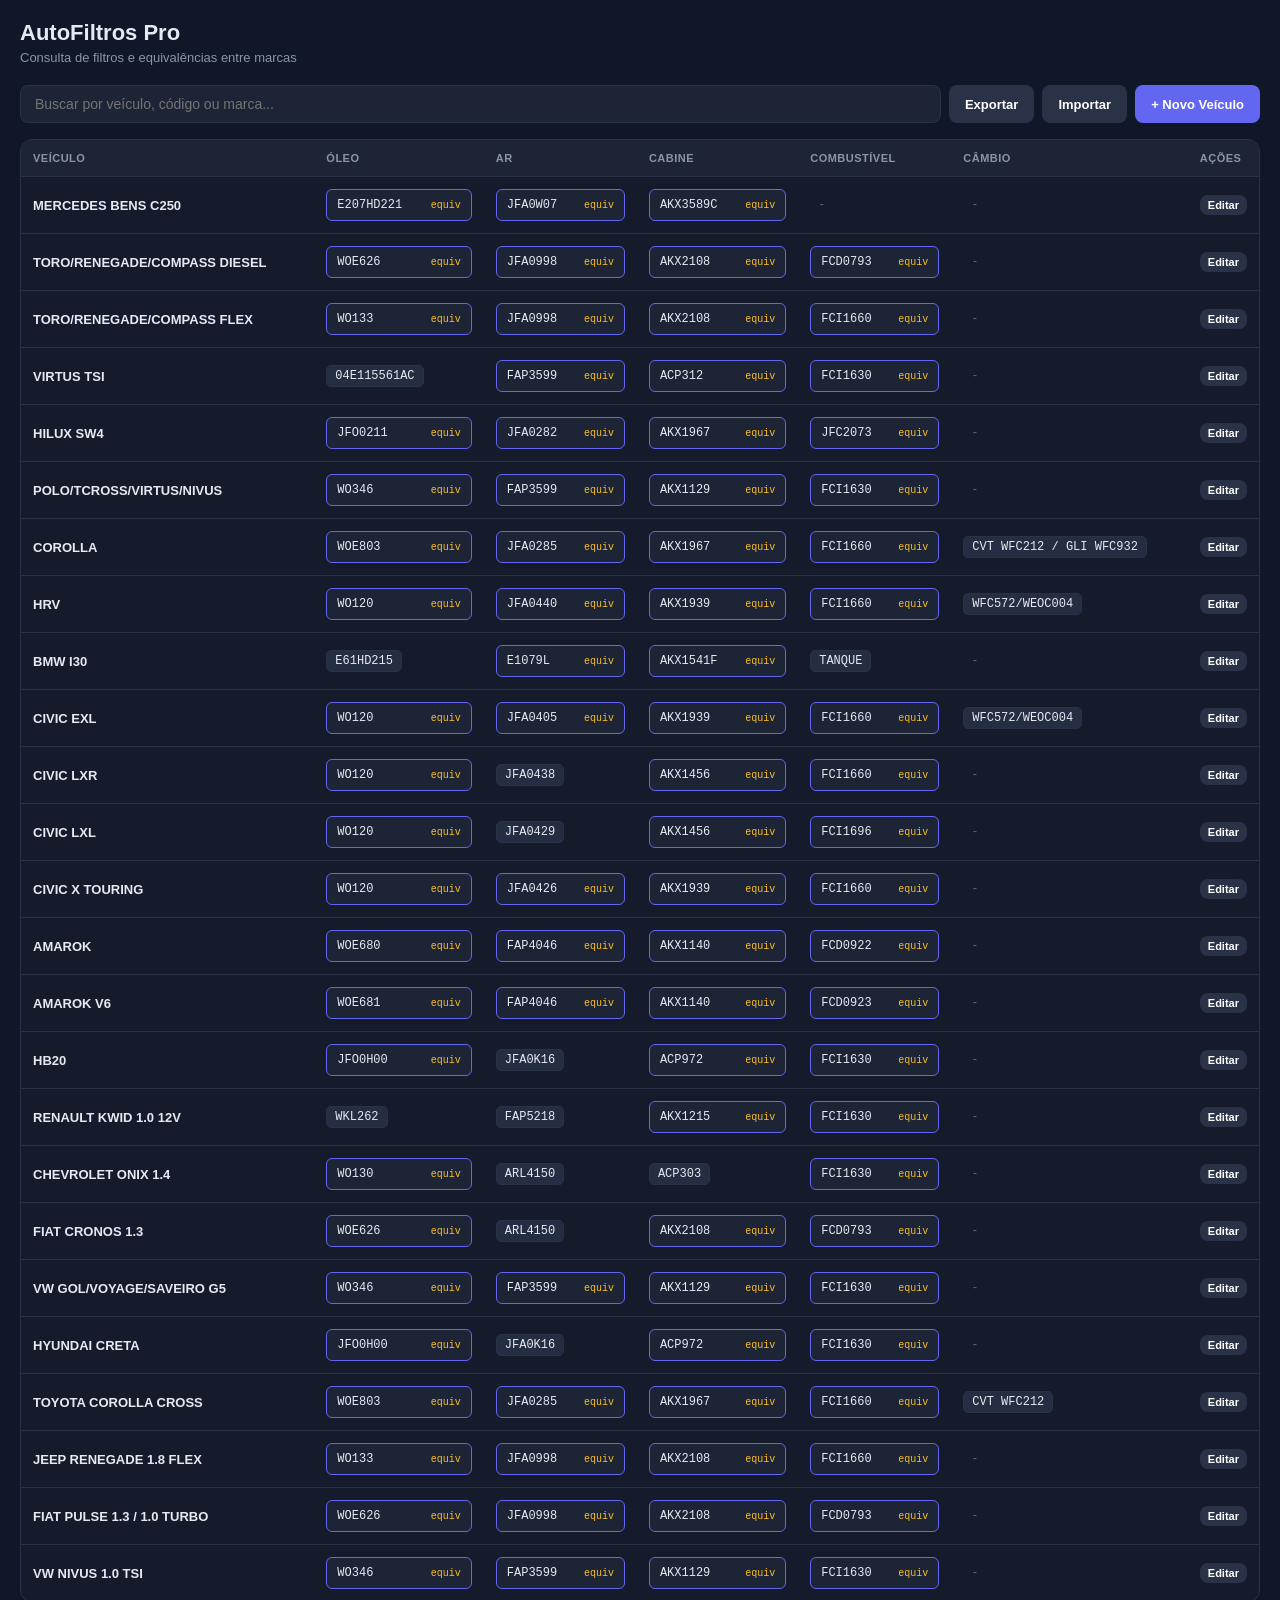
<file: index.html>
<!DOCTYPE html>
<html lang="pt-BR">
<head>
<meta charset="UTF-8">
<meta name="viewport" content="width=device-width, initial-scale=1.0">
<title>AutoFiltros Pro</title>
<link rel="icon" href="data:,">
<style>
*{box-sizing:border-box;margin:0;padding:0}
body{font-family:Arial,Helvetica,sans-serif;background:#0f1729;color:#e5e9f2;padding:20px;font-size:14px}
h1{font-size:22px;margin-bottom:4px}
.sub{color:#8b94a8;font-size:13px;margin-bottom:20px}
.bar{display:flex;gap:8px;margin-bottom:16px;flex-wrap:wrap}
input[type=text]{flex:1;min-width:200px;padding:10px 14px;background:#1d2436;border:1px solid #2a3247;border-radius:8px;color:#e5e9f2;font-size:14px}
input[type=text]:focus{outline:none;border-color:#6366f1}
button{padding:10px 16px;background:#6366f1;border:none;border-radius:8px;color:#fff;font-size:13px;cursor:pointer;font-weight:600;font-family:inherit}
button:hover{background:#4f46e5}
button.sec{background:#2a3247}
button.sec:hover{background:#3a4560}
button.danger{background:#ef4444}
button.danger:hover{background:#dc2626}
.tw{background:#151b2b;border:1px solid #2a3247;border-radius:12px;overflow:auto}
table{width:100%;border-collapse:collapse;min-width:900px}
th{background:#1d2436;padding:12px;text-align:left;font-size:11px;text-transform:uppercase;color:#8b94a8;font-weight:700;letter-spacing:.5px}
td{padding:12px;border-top:1px solid #2a3247;font-size:13px}
tr:hover td{background:#1d2436}
.veic{font-weight:600;color:#e5e9f2}
.code{display:inline-block;padding:3px 8px;background:#252d42;border:1px solid #2a3247;border-radius:5px;font-family:Consolas,monospace;font-size:12px;cursor:pointer;color:#e5e9f2}
.code:hover{border-color:#6366f1;color:#a5b4fc}
.code.eq{border-color:#6366f1}
.code em{color:#fbbf24;font-style:normal;font-size:10px;margin-left:2px}
.code.none{background:none;border:none;color:#5b6479;cursor:default}
.code.none:hover{color:#5b6479;border:none}
.modal{position:fixed;top:0;left:0;right:0;bottom:0;background:rgba(0,0,0,.7);display:none;align-items:center;justify-content:center;padding:20px;z-index:100}
.modal.show{display:flex}
.box{background:#151b2b;border:1px solid #2a3247;border-radius:14px;max-width:540px;width:100%;max-height:85vh;overflow:auto}
.head{padding:16px 20px;border-bottom:1px solid #2a3247;display:flex;justify-content:space-between;align-items:center}
.head h3{font-size:15px;color:#e5e9f2}
.head button{background:none;padding:4px 10px;color:#8b94a8;font-size:16px}
.head button:hover{color:#e5e9f2;background:#2a3247}
.body{padding:20px}
.field{margin-bottom:12px}
.field label{display:block;font-size:11px;text-transform:uppercase;color:#8b94a8;margin-bottom:5px;font-weight:700;letter-spacing:.5px}
.field input{width:100%;padding:9px 12px;background:#0f1729;border:1px solid #2a3247;border-radius:6px;color:#e5e9f2;font-size:13px;font-family:inherit}
.field input:focus{outline:none;border-color:#6366f1}
.two{display:grid;grid-template-columns:1fr 1fr;gap:10px}
.item{padding:10px 12px;background:#1d2436;border-radius:6px;margin-bottom:6px;display:flex;justify-content:space-between;align-items:center;font-size:13px}
.eqs{display:grid;grid-template-columns:1fr 1fr;gap:6px;margin-top:8px}
.eq{padding:8px 10px;background:#1d2436;border:1px solid #2a3247;border-radius:6px;display:flex;justify-content:space-between;align-items:center;cursor:pointer;font-size:12px;gap:6px}
.eq:hover{background:#252d42;border-color:#6366f1}
.eq .brand{color:#8b94a8;font-weight:700;font-size:10px;text-transform:uppercase;letter-spacing:.5px}
.eq .val{color:#a5b4fc;font-family:Consolas,monospace;font-weight:600}
.hint{color:#8b94a8;font-size:12px;margin-top:10px}
.sect{font-size:11px;text-transform:uppercase;color:#8b94a8;margin:16px 0 8px;font-weight:700;letter-spacing:.5px}
.toast{position:fixed;bottom:20px;right:20px;background:#10b981;color:#fff;padding:12px 20px;border-radius:8px;font-size:13px;font-weight:600;z-index:200;box-shadow:0 4px 16px rgba(0,0,0,.3)}
.empty{padding:60px 20px;text-align:center;color:#8b94a8}
@media(max-width:600px){.two{grid-template-columns:1fr}.eqs{grid-template-columns:1fr}}
</style>
</head>
<body>

<h1>AutoFiltros Pro</h1>
<p class="sub">Consulta de filtros e equivalências entre marcas</p>

<div class="bar">
  <input type="text" id="search" placeholder="Buscar por veículo, código ou marca...">
  <button class="sec" id="btnExport">Exportar</button>
  <button class="sec" id="btnImport">Importar</button>
  <button id="btnAdd">+ Novo Veículo</button>
  <input type="file" id="fileImport" accept=".json" style="display:none">
</div>

<div class="tw">
  <table>
    <thead>
      <tr>
        <th>Veículo</th>
        <th>Óleo</th>
        <th>Ar</th>
        <th>Cabine</th>
        <th>Combustível</th>
        <th>Câmbio</th>
        <th style="width:70px">Ações</th>
      </tr>
    </thead>
    <tbody id="tbody"></tbody>
  </table>
</div>

<div class="modal" id="modal">
  <div class="box">
    <div class="head">
      <h3 id="modalTitle">Detalhes</h3>
      <button id="btnClose">X</button>
    </div>
    <div class="body" id="modalBody"></div>
  </div>
</div>

<script>
var DATA_KEY = 'autofiltros_v5';

var CROSS = {
  'WOE626':{MANN:'HU8006Z',FRAM:'CH11120ECO',TECFIL:'PEL727',MAHLE:'OX779D',HENGST:'E826HD268'},
  'WO120':{MANN:'W610/3',FRAM:'PH5949',TECFIL:'PSL55',MAHLE:'OC259'},
  'WOE803':{MANN:'HU6006X',FRAM:'CH10358ECO',TECFIL:'PEL803',MAHLE:'OX1041D'},
  'WO133':{MANN:'W712/75',FRAM:'PH3614',TECFIL:'PSL92',MAHLE:'OC258'},
  'WOE680':{MANN:'HU7001Z',FRAM:'CH10531ECO',TECFIL:'PEL918',MAHLE:'OX381D'},
  'WOE681':{MANN:'HU7001Z',FRAM:'CH10531ECO',TECFIL:'PEL918',MAHLE:'OX381D'},
  'WO346':{MANN:'W712/95',FRAM:'PH10575',TECFIL:'PSL575',MAHLE:'OC977'},
  'WO130':{MANN:'W712/94',FRAM:'PH10068',TECFIL:'PSL10068',MAHLE:'OC977'},
  'JFO0211':{MANN:'W712/83',FRAM:'PH3614',TECFIL:'PSL301',WEGA:'JFO0215',HENGST:'H14W32'},
  'JFO0H00':{MANN:'W811/80',FRAM:'PH9722',TECFIL:'PSL718',WEGA:'JFO0H00'},
  'JFA0998':{MANN:'C21002',FRAM:'CA12066',TECFIL:'ARL4157',MAHLE:'LX4365',HENGST:'E1347L'},
  'JFA0285':{MANN:'C25114',FRAM:'CA10629',TECFIL:'ARL4151',MAHLE:'LX2115'},
  'JFA0282':{MANN:'C26168',FRAM:'CA5108',TECFIL:'ARL8837',WEGA:'FAP4813'},
  'FAP3599':{MANN:'C22035/1',FRAM:'CA12017',TECFIL:'ARL6076',WEGA:'FAP3599',MAHLE:'LX4300',HENGST:'E1333L'},
  'FAP4046':{MANN:'C32130',FRAM:'CA11044',TECFIL:'ARL9601',MAHLE:'LX3705'},
  'JFA0405':{MANN:'C24137',FRAM:'CA11798',TECFIL:'ARL4214',WEGA:'FAP5077'},
  'JFA0426':{MANN:'C24011',FRAM:'CA11818',TECFIL:'ARL4252',WEGA:'FAP5080'},
  'JFA0440':{MANN:'C28032',FRAM:'CA11980',TECFIL:'ARL4277',WEGA:'FAP5120'},
  'E1079L':{MANN:'C30134',FRAM:'CA11434',TECFIL:'ARL6110',MAHLE:'LX1600'},
  'AKX2108':{MANN:'CU26009',FRAM:'CF12110',TECFIL:'ACP927',MAHLE:'LAK112',HENGST:'E3953LI'},
  'AKX1967':{MANN:'CU26009',FRAM:'CF11630',TECFIL:'ACP908',MAHLE:'LAK112',HENGST:'E4959LC'},
  'AKX1939':{MANN:'CU2433',FRAM:'CF9666',TECFIL:'ACP202',MAHLE:'LA169'},
  'AKX1456':{MANN:'CU2440',FRAM:'CF10845',TECFIL:'ACP206',MAHLE:'LA642'},
  'AKX1129':{MANN:'CU2440',FRAM:'CF10845',TECFIL:'ACP206',WEGA:'AKX35175'},
  'AKX1140':{MANN:'CU2939',FRAM:'CF10842',TECFIL:'ACP211',MAHLE:'LA875'},
  'ACP312':{MANN:'CU25003',FRAM:'CF10734',TECFIL:'ACP205',MAHLE:'LA451'},
  'ACP972':{MANN:'CU25003',FRAM:'CF10734',TECFIL:'ACP205',WEGA:'AKX35100'},
  'AKX1541F':{MANN:'CU2433',FRAM:'CF9666',TECFIL:'ACP202',MAHLE:'LA169'},
  'AKX1215':{MANN:'CU1828',FRAM:'CF10133',TECFIL:'ACP200',WEGA:'AKX35100'},
  'FCI1660':{MANN:'WK58',FRAM:'G10225F',TECFIL:'GI04/7',MAHLE:'KL582',HENGST:'H306WK'},
  'FCI1630':{MANN:'WK820/6',FRAM:'G7974',TECFIL:'GI22/7',MAHLE:'KL977'},
  'FCD0793':{MANN:'WK820/6',FRAM:'G7974',TECFIL:'GI22/7',MAHLE:'KL977'},
  'FCD0922':{MANN:'WK820/6',FRAM:'G7974',TECFIL:'GI22/7',MAHLE:'KL977'},
  'FCD0923':{MANN:'WK820/6',FRAM:'G7974',TECFIL:'GI22/7',MAHLE:'KL977'},
  'JFC2073':{MANN:'WK828/3',FRAM:'P11107',TECFIL:'GI1010',MAHLE:'KL915'},
  'FCI1696':{MANN:'WK69/1',FRAM:'G3824',TECFIL:'GI04/7',MAHLE:'KL582'},
  'AKX3589C':{MANN:'CU26012',FRAM:'CF12120',TECFIL:'ACP932',MAHLE:'LAK115'},
  'E207HD221':{MANN:'HU7010Z',FRAM:'CH10600ECO',TECFIL:'PEL930',MAHLE:'OX385D'},
  'JFA0W07':{MANN:'C25020',FRAM:'CA12080',TECFIL:'ARL4170',MAHLE:'LX4380'}
};

var DEFAULT_DATA = [
  {id:'m1',veiculo:'MERCEDES BENS C250',oleo:'E207HD221',ar:'JFA0W07',cabine:'AKX3589C',combustivel:'',cambio:''},
  {id:'1',veiculo:'TORO/RENEGADE/COMPASS DIESEL',oleo:'WOE626',ar:'JFA0998',cabine:'AKX2108',combustivel:'FCD0793',cambio:''},
  {id:'2',veiculo:'TORO/RENEGADE/COMPASS FLEX',oleo:'WO133',ar:'JFA0998',cabine:'AKX2108',combustivel:'FCI1660',cambio:''},
  {id:'3',veiculo:'VIRTUS TSI',oleo:'04E115561AC',ar:'FAP3599',cabine:'ACP312',combustivel:'FCI1630',cambio:''},
  {id:'4',veiculo:'HILUX SW4',oleo:'JFO0211',ar:'JFA0282',cabine:'AKX1967',combustivel:'JFC2073',cambio:''},
  {id:'5',veiculo:'POLO/TCROSS/VIRTUS/NIVUS',oleo:'WO346',ar:'FAP3599',cabine:'AKX1129',combustivel:'FCI1630',cambio:''},
  {id:'6',veiculo:'COROLLA',oleo:'WOE803',ar:'JFA0285',cabine:'AKX1967',combustivel:'FCI1660',cambio:'CVT WFC212 / GLI WFC932'},
  {id:'7',veiculo:'HRV',oleo:'WO120',ar:'JFA0440',cabine:'AKX1939',combustivel:'FCI1660',cambio:'WFC572/WEOC004'},
  {id:'8',veiculo:'BMW I30',oleo:'E61HD215',ar:'E1079L',cabine:'AKX1541F',combustivel:'TANQUE',cambio:''},
  {id:'9',veiculo:'CIVIC EXL',oleo:'WO120',ar:'JFA0405',cabine:'AKX1939',combustivel:'FCI1660',cambio:'WFC572/WEOC004'},
  {id:'10',veiculo:'CIVIC LXR',oleo:'WO120',ar:'JFA0438',cabine:'AKX1456',combustivel:'FCI1660',cambio:''},
  {id:'11',veiculo:'CIVIC LXL',oleo:'WO120',ar:'JFA0429',cabine:'AKX1456',combustivel:'FCI1696',cambio:''},
  {id:'12',veiculo:'CIVIC X TOURING',oleo:'WO120',ar:'JFA0426',cabine:'AKX1939',combustivel:'FCI1660',cambio:''},
  {id:'13',veiculo:'AMAROK',oleo:'WOE680',ar:'FAP4046',cabine:'AKX1140',combustivel:'FCD0922',cambio:''},
  {id:'14',veiculo:'AMAROK V6',oleo:'WOE681',ar:'FAP4046',cabine:'AKX1140',combustivel:'FCD0923',cambio:''},
  {id:'15',veiculo:'HB20',oleo:'JFO0H00',ar:'JFA0K16',cabine:'ACP972',combustivel:'FCI1630',cambio:''},
  {id:'16',veiculo:'RENAULT KWID 1.0 12V',oleo:'WKL262',ar:'FAP5218',cabine:'AKX1215',combustivel:'FCI1630',cambio:''},
  {id:'17',veiculo:'CHEVROLET ONIX 1.4',oleo:'WO130',ar:'ARL4150',cabine:'ACP303',combustivel:'FCI1630',cambio:''},
  {id:'18',veiculo:'FIAT CRONOS 1.3',oleo:'WOE626',ar:'ARL4150',cabine:'AKX2108',combustivel:'FCD0793',cambio:''},
  {id:'19',veiculo:'VW GOL/VOYAGE/SAVEIRO G5',oleo:'WO346',ar:'FAP3599',cabine:'AKX1129',combustivel:'FCI1630',cambio:''},
  {id:'20',veiculo:'HYUNDAI CRETA',oleo:'JFO0H00',ar:'JFA0K16',cabine:'ACP972',combustivel:'FCI1630',cambio:''},
  {id:'21',veiculo:'TOYOTA COROLLA CROSS',oleo:'WOE803',ar:'JFA0285',cabine:'AKX1967',combustivel:'FCI1660',cambio:'CVT WFC212'},
  {id:'22',veiculo:'JEEP RENEGADE 1.8 FLEX',oleo:'WO133',ar:'JFA0998',cabine:'AKX2108',combustivel:'FCI1660',cambio:''},
  {id:'23',veiculo:'FIAT PULSE 1.3 / 1.0 TURBO',oleo:'WOE626',ar:'JFA0998',cabine:'AKX2108',combustivel:'FCD0793',cambio:''},
  {id:'24',veiculo:'VW NIVUS 1.0 TSI',oleo:'WO346',ar:'FAP3599',cabine:'AKX1129',combustivel:'FCI1630',cambio:''}
];

var data = [];

function loadData(){
  try{
    var raw = localStorage.getItem(DATA_KEY);
    if(raw){ data = JSON.parse(raw); }
    else { data = JSON.parse(JSON.stringify(DEFAULT_DATA)); saveData(); }
  }catch(e){
    data = JSON.parse(JSON.stringify(DEFAULT_DATA));
  }
}

function saveData(){
  try{ localStorage.setItem(DATA_KEY, JSON.stringify(data)); }catch(e){}
}

function esc(s){
  return String(s == null ? '' : s).replace(/[&<>"']/g, function(c){
    if(c === '&') return '&amp;';
    if(c === '<') return '&lt;';
    if(c === '>') return '&gt;';
    if(c === '"') return '&quot;';
    return '&#39;';
  });
}

function norm(s){
  return String(s || '').toLowerCase().normalize('NFD').replace(/[\u0300-\u036f]/g,'');
}

function getCross(code){
  var k = String(code || '').toUpperCase().replace(/\s+/g,'');
  if(CROSS[k]) return CROSS[k];
  var parts = k.split(/[\/,;]/);
  for(var i=0;i<parts.length;i++){
    var p = parts[i].trim();
    if(p && CROSS[p]) return CROSS[p];
  }
  return null;
}

function toast(msg){
  var el = document.createElement('div');
  el.className = 'toast';
  el.textContent = msg;
  document.body.appendChild(el);
  setTimeout(function(){
    el.style.opacity = '0';
    el.style.transition = 'opacity .3s';
    setTimeout(function(){ el.remove(); }, 300);
  }, 2200);
}

function codeCell(code){
  if(!code || !code.trim()) return '<span class="code none">-</span>';
  var hasCross = getCross(code) ? true : false;
  var cls = hasCross ? 'code eq' : 'code';
  var star = hasCross ? '<em>equiv</em>' : '';
  return '<span class="' + cls + '" data-code="' + esc(code) + '">' + esc(code) + star + '</span>';
}

function renderTable(filter){
  var tbody = document.getElementById('tbody');
  var rows = data;
  if(filter && filter.trim()){
    var t = norm(filter);
    rows = [];
    for(var r=0;r<data.length;r++){
      var v = data[r];
      var hay = norm(v.veiculo + ' ' + v.oleo + ' ' + v.ar + ' ' + v.cabine + ' ' + v.combustivel + ' ' + v.cambio);
      if(hay.indexOf(t) >= 0) rows.push(v);
    }
  }
  
  if(rows.length === 0){
    tbody.innerHTML = '<tr><td colspan="7"><div class="empty">Nenhum veiculo encontrado</div></td></tr>';
    return;
  }
  
  var html = '';
  for(var i=0;i<rows.length;i++){
    var v = rows[i];
    html += '<tr>';
    html += '<td class="veic">' + esc(v.veiculo) + '</td>';
    html += '<td>' + codeCell(v.oleo) + '</td>';
    html += '<td>' + codeCell(v.ar) + '</td>';
    html += '<td>' + codeCell(v.cabine) + '</td>';
    html += '<td>' + codeCell(v.combustivel) + '</td>';
    html += '<td>' + codeCell(v.cambio) + '</td>';
    html += '<td><button class="sec" data-edit="' + v.id + '" style="padding:4px 8px;font-size:11px">Editar</button></td>';
    html += '</tr>';
  }
  tbody.innerHTML = html;
  
  var codes = tbody.querySelectorAll('.code[data-code]');
  for(var j=0;j<codes.length;j++) codes[j].addEventListener('click', onCodeClick);
  var edits = tbody.querySelectorAll('[data-edit]');
  for(var k=0;k<edits.length;k++) edits[k].addEventListener('click', onEditClick);
}

function onCodeClick(e){
  showModal(e.currentTarget.getAttribute('data-code'));
}

function onEditClick(e){
  openForm(e.currentTarget.getAttribute('data-edit'));
}

function showModal(code){
  document.getElementById('modalTitle').textContent = 'Filtro ' + code;
  
  var cross = getCross(code);
  var vehicles = [];
  for(var i=0;i<data.length;i++){
    var v = data[i];
    var all = [v.oleo,v.ar,v.cabine,v.combustivel,v.cambio].join(' ');
    if(all.indexOf(code) >= 0) vehicles.push(v);
  }
  
  var html = '';
  html += '<div style="margin-bottom:14px"><button class="sec" id="btnCopyCode" style="padding:6px 12px;font-size:12px">Copiar codigo</button></div>';
  
  html += '<div class="sect">Aplicacoes (' + vehicles.length + ')</div>';
  if(vehicles.length > 0){
    for(var x=0;x<vehicles.length;x++){
      html += '<div class="item"><span>' + esc(vehicles[x].veiculo) + '</span></div>';
    }
  } else {
    html += '<p style="color:#8b94a8;font-size:13px">Nenhuma aplicacao cadastrada.</p>';
  }
  
  if(cross){
    html += '<div class="sect">Equivalentes</div>';
    html += '<div class="eqs">';
    var brands = Object.keys(cross);
    for(var b=0;b<brands.length;b++){
      var brand = brands[b];
      var val = cross[brand];
      html += '<div class="eq" data-eq="' + esc(val) + '"><span class="brand">' + esc(brand) + '</span><span class="val">' + esc(val) + '</span></div>';
    }
    html += '</div>';
    html += '<p class="hint">Clique em um codigo para copiar.</p>';
  } else {
    html += '<p style="color:#8b94a8;font-size:12px;margin-top:16px">Sem equivalentes cadastradas para este codigo.</p>';
  }
  
  document.getElementById('modalBody').innerHTML = html;
  document.getElementById('modal').classList.add('show');
  
  document.getElementById('btnCopyCode').addEventListener('click', function(){ copyText(code); });
  var eqs = document.querySelectorAll('.eq[data-eq]');
  for(var m=0;m<eqs.length;m++){
    eqs[m].addEventListener('click', function(ev){
      copyText(ev.currentTarget.getAttribute('data-eq'));
    });
  }
}

function openForm(id){
  var v = null;
  if(id){
    for(var i=0;i<data.length;i++){ if(data[i].id === id){ v = data[i]; break; } }
  }
  if(!v) v = {id:'n' + Date.now(), veiculo:'', oleo:'', ar:'', cabine:'', combustivel:'', cambio:''};
  
  document.getElementById('modalTitle').textContent = id ? 'Editar Veiculo' : 'Novo Veiculo';
  
  var html = '';
  html += '<div class="field"><label>Veiculo / Aplicacao *</label><input type="text" id="f-veiculo" value="' + esc(v.veiculo) + '"></div>';
  html += '<div class="two">';
  html += '<div class="field"><label>Oleo</label><input type="text" id="f-oleo" value="' + esc(v.oleo) + '"></div>';
  html += '<div class="field"><label>Ar</label><input type="text" id="f-ar" value="' + esc(v.ar) + '"></div>';
  html += '<div class="field"><label>Cabine</label><input type="text" id="f-cabine" value="' + esc(v.cabine) + '"></div>';
  html += '<div class="field"><label>Combustivel</label><input type="text" id="f-combustivel" value="' + esc(v.combustivel) + '"></div>';
  html += '</div>';
  html += '<div class="field"><label>Cambio</label><input type="text" id="f-cambio" value="' + esc(v.cambio) + '"></div>';
  html += '<div style="display:flex;gap:8px;margin-top:16px">';
  html += '<button id="btnSave">Salvar</button>';
  html += '<button class="sec" id="btnCancel">Cancelar</button>';
  if(id) html += '<button class="danger" style="margin-left:auto" id="btnDel">Excluir</button>';
  html += '</div>';
  
  document.getElementById('modalBody').innerHTML = html;
  document.getElementById('modal').classList.add('show');
  
  document.getElementById('btnSave').addEventListener('click', function(){ saveVehicle(v, id); });
  document.getElementById('btnCancel').addEventListener('click', closeModal);
  if(id) document.getElementById('btnDel').addEventListener('click', function(){ deleteVehicle(id); });
}

function saveVehicle(v, isEdit){
  var veic = document.getElementById('f-veiculo').value.trim();
  if(!veic){ toast('Informe o nome do veiculo'); return; }
  v.veiculo = veic;
  v.oleo = document.getElementById('f-oleo').value.trim();
  v.ar = document.getElementById('f-ar').value.trim();
  v.cabine = document.getElementById('f-cabine').value.trim();
  v.combustivel = document.getElementById('f-combustivel').value.trim();
  v.cambio = document.getElementById('f-cambio').value.trim();
  
  var idx = -1;
  for(var i=0;i<data.length;i++){ if(data[i].id === v.id){ idx = i; break; } }
  if(idx >= 0) data[idx] = v;
  else data.unshift(v);
  
  saveData();
  closeModal();
  renderTable(document.getElementById('search').value);
  toast(isEdit ? 'Atualizado' : 'Cadastrado');
}

function deleteVehicle(id){
  if(!confirm('Excluir este veiculo?')) return;
  var nd = [];
  for(var i=0;i<data.length;i++){ if(data[i].id !== id) nd.push(data[i]); }
  data = nd;
  saveData();
  closeModal();
  renderTable(document.getElementById('search').value);
  toast('Excluido');
}

function closeModal(){
  document.getElementById('modal').classList.remove('show');
}

function copyText(t){
  if(navigator.clipboard){
    navigator.clipboard.writeText(t).then(function(){ toast('Copiado: ' + t); }).catch(function(){ toast('Copiado: ' + t); });
  } else {
    toast('Copiado: ' + t);
  }
}

function exportData(){
  var blob = new Blob([JSON.stringify(data, null, 2)], {type:'application/json'});
  var url = URL.createObjectURL(blob);
  var a = document.createElement('a');
  a.href = url;
  a.download = 'autofiltros-' + new Date().toISOString().slice(0,10) + '.json';
  a.click();
  URL.revokeObjectURL(url);
  toast('Exportado');
}

function importData(file){
  var reader = new FileReader();
  reader.onload = function(e){
    try{
      var parsed = JSON.parse(e.target.result);
      if(!Array.isArray(parsed)) throw new Error('formato invalido');
      data = parsed;
      saveData();
      renderTable('');
      toast('Importado: ' + parsed.length + ' veiculos');
    }catch(err){
      toast('Erro: ' + err.message);
    }
  };
  reader.readAsText(file);
}

document.addEventListener('DOMContentLoaded', function(){
  loadData();
  renderTable('');
  
  document.getElementById('search').addEventListener('input', function(e){
    renderTable(e.target.value);
  });
  document.getElementById('btnAdd').addEventListener('click', function(){ openForm(null); });
  document.getElementById('btnExport').addEventListener('click', exportData);
  document.getElementById('btnImport').addEventListener('click', function(){
    document.getElementById('fileImport').click();
  });
  document.getElementById('fileImport').addEventListener('change', function(e){
    if(e.target.files[0]) importData(e.target.files[0]);
    e.target.value = '';
  });
  document.getElementById('btnClose').addEventListener('click', closeModal);
  document.getElementById('modal').addEventListener('click', function(e){
    if(e.target.id === 'modal') closeModal();
  });
  document.addEventListener('keydown', function(e){
    if(e.key === 'Escape') closeModal();
  });
});
</script>
</body>
</html>
</file>
